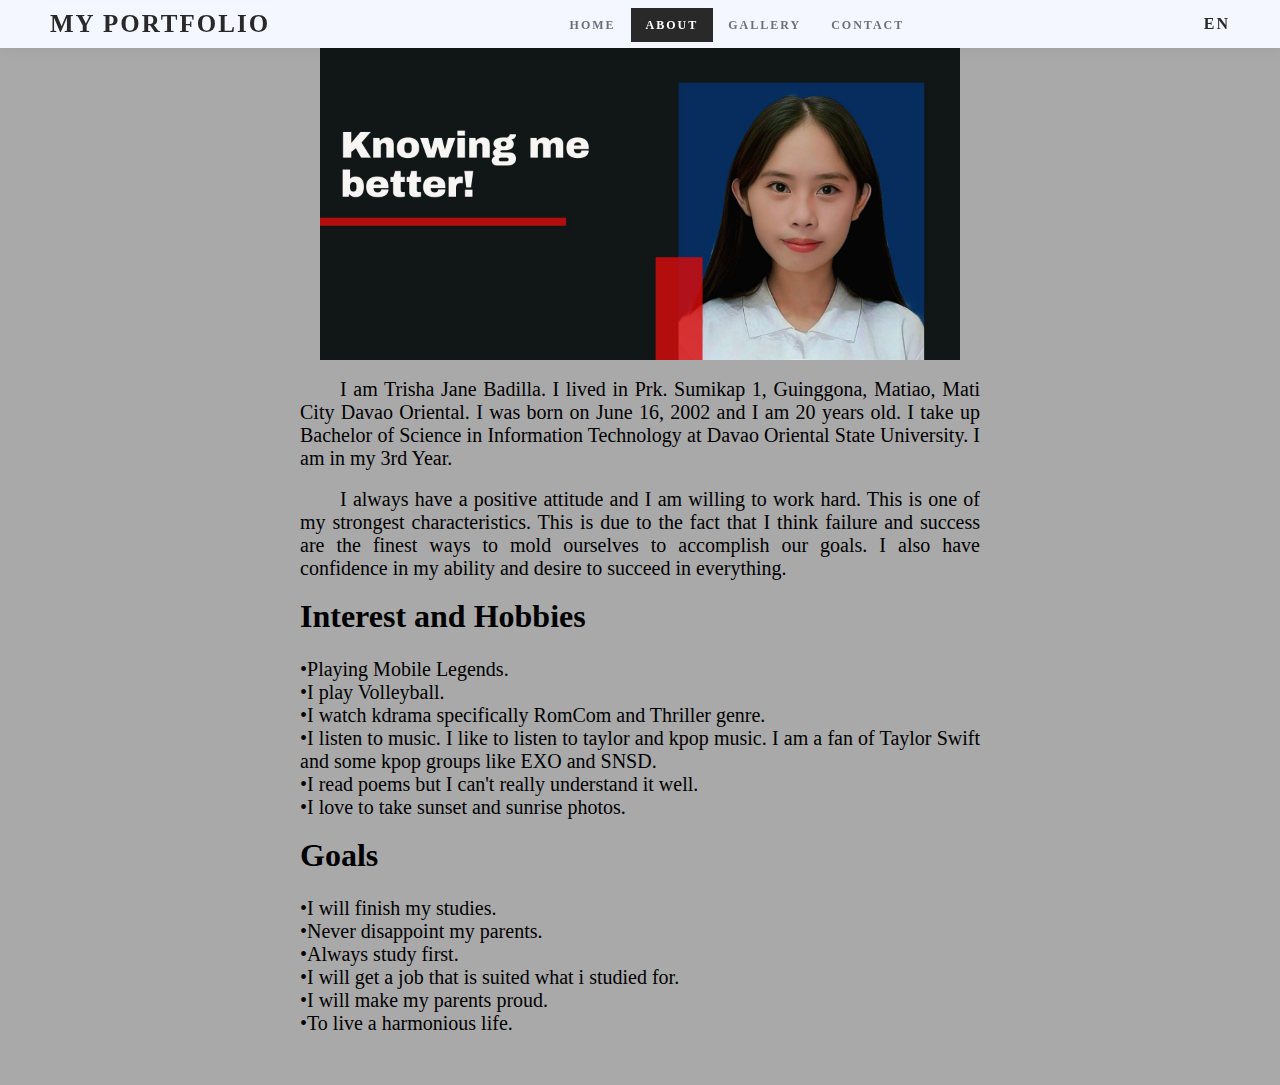
<file: about.html>
<!DOCTYPE html>
<html>
    <head>
        <title> About </title>
        <link rel="stylesheet" href="about.css">
<!--header-->
        <section>
        <nav>
         <a href="#" class="logo">MY PORTFOLIO</a>

        <div class="toggle"></div>
        <ul class="menu">
        	<li><a href="index.html">Home</a></li>       
            <li class="active"><a href="about.html" >About</a></li>
            <li><a href="gallery.html">Gallery</a></li> 
            <li><a href="contact.html">Contact</a></li>    

       </ul>

    	<a href="#" class="lang">En</a>
    	</nav>
		</section>
    </head>
    <section>
    <body style="background-color: darkgray">
    	<img src="pic7.jpg">
    	<br>
    	<p> I am Trisha Jane Badilla. I lived in Prk. Sumikap 1, Guinggona, Matiao, Mati City Davao Oriental. I was born on June 16, 2002 and I am 20 years old. I take up Bachelor of Science in Information Technology at Davao Oriental State University. I am in my 3rd Year. </p>
    	<br>
    	<p>I always have a positive attitude and I am willing to work hard. This is one of my strongest characteristics. This is due to the fact that I think failure and success are the finest ways to mold ourselves to accomplish our goals. I also have confidence in my ability and desire to succeed in everything.</p>
    	<br>
    	<h1> Interest and Hobbies </h1>
    	<p> <br>
    		•Playing Mobile Legends.<br>
    		•I play Volleyball.<br>
    		•I watch kdrama specifically RomCom and Thriller genre.<br>
    		•I listen to music. I like to listen to taylor and kpop music. I am a fan of Taylor Swift and some kpop groups like EXO and SNSD. <br>
    		•I read poems but I can't really understand it well.<br>
    		•I love to take sunset and sunrise photos.<br>
    	</p>
    	<br>
    	<h1>Goals</h1>
    	<p> <br>
    		•I will finish my studies.<br>
    		•Never disappoint my parents.<br>
    		•Always study first.<br>
    		•I will get a job that is suited what i studied for. <br>
    		•I will make my parents proud.<br>
    		•To live a harmonious life.<br>
    	</p>
    </body>
    <p style="margin-bottom: 50px;"></p>
    </section>

 </html>
</file>
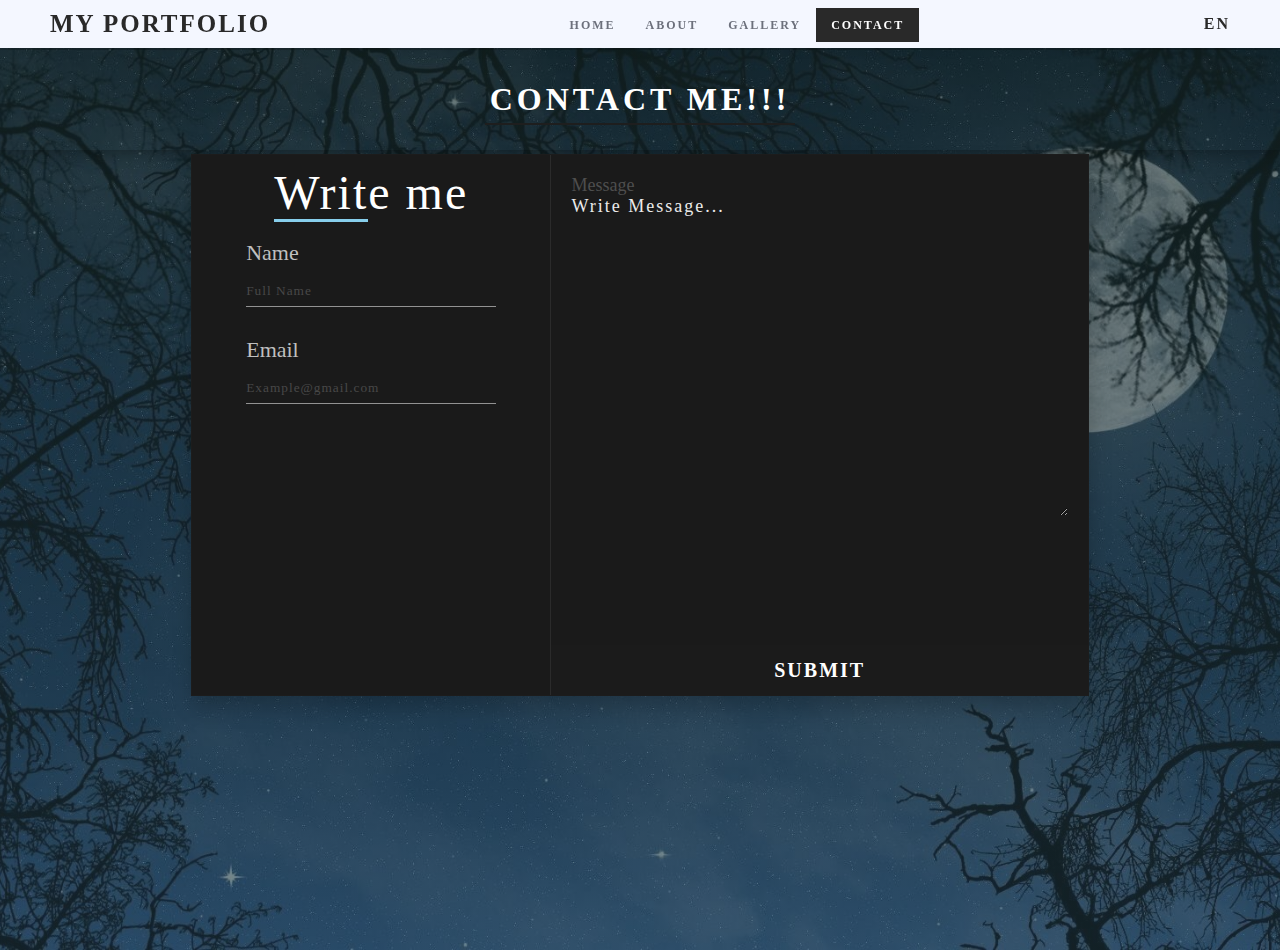
<file: contact.html>
<!DOCTYPE html>
<html>
    <head>
        <title>Contact</title>
        <link rel="stylesheet" href="contact.css">
<!--header-->
        <section>
        <nav>
         <a href="#" class="logo">MY PORTFOLIO</a>

        <div class="toggle"></div>
        <ul class="menu">
            <li><a href="index.html">Home</a></li>       
            <li><a href="about.html">About</a></li> 
            <li><a href="gallery.html">Gallery</a></li>    
            <li class="active"><a href="contact.html" >Contact</a></li>

       </ul>

        <a href="#" class="lang">En</a>
        </nav>
        </section>
     </head>

     <body class="body">
    <section id="contact-btn">
    <h1 class="c-b-heading" >CONTACT ME!!!</h1>
    </section>

    <section id="contact-form">
    <form>
    <div class="contact-left">
    <h1 class="c-l-heading"><font style="border-bottom: 3px solid skyblue;">Writ</font>e me</h1>

    <div class="f-name">
    	<font >Name</font>
    	<input type="text" placeholder="Full Name"/>
    </div>

    <div class="f-email">
    	<font >Email</font>
    	<input type="email" placeholder="Example@gmail.com"/>
    </div>
    </div>

    <div class="contact-right">
    <div class="message">
    	<font >Message</font>
    	<textarea name="message" rows="5" cols="20" placeholder="Write Message..."></textarea>
    </div>
    	<button>submit</button>
    </div>
        
    </form>
    </section>
     </body>

</html>
</file>
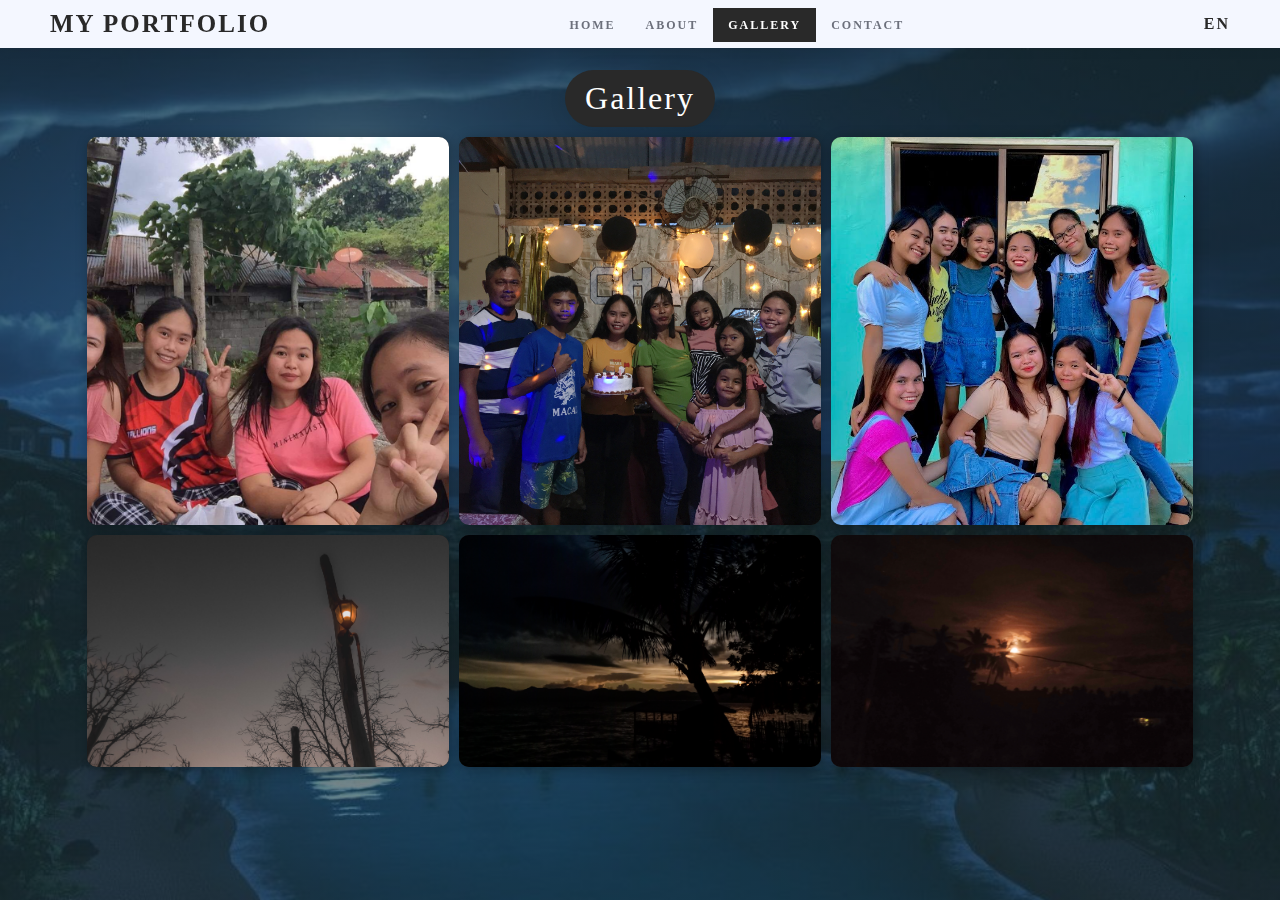
<file: gallery.html>
<!DOCTYPE html>
<html>
    <head>
        <title> Gallery </title>
        <link rel="stylesheet" href="gallery.css">
<!--header-->
        <section>
        <nav>
         <a href="#" class="logo">MY PORTFOLIO</a>

        <div class="toggle"></div>
        <ul class="menu">
        	<li><a href="index.html">Home</a></li>       
            <li><a href="about.html">About</a></li>
            <li class="active"><a href="gallery.html" >Gallery</a></li> 
            <li><a href="contact.html">Contact</a></li>    

       </ul>

    <a href="#" class="lang">En</a>
    </nav>
 </section>
    </head>

    <body class="body">
	<section id="gallery">

	<h1 class="p-headind">Gallery</h1>

	<div class="p-container">
	<div class="p-box">
	<div class="overlay-text">
	<h1>Friends</h1>
	<p>My ML best friends! :) </p>	
	</div>
	<img src="pic3.jpg">
	</div>

	<div class="p-box">
	<div class="overlay-text">
	<h1>Family</h1>
	<p>My 18th Birthday Celebration :) </p>	
	</div>
	<img src="pic2.JPG">
	</div>

	<div class="p-box">
	<div class="overlay-text">
	<h1>Friends</h1>
	<p>My Best of Friends! Kimchi :)</p>	
	</div>
	<img src="pic1.JPG">
	</div>

	<div class="p-box">
	<div class="overlay-text">
	<h1>Photography</h1>
	</div>
	<img src="pic4.jpg">
	</div>

	<div class="p-box">
	<div class="overlay-text">
	<h1>Photography</h1>
	</div>
	<img src="pic5.jpg">
	</div>

	<div class="p-box">
	<div class="overlay-text">
	<h1>Photography</h1>
	</div>
	<img src="pic6.jpg">
	</div>
		
	</div>
	</section>
  
    </body>

 </html>
</file>
<file: about.css>
*{
	margin:0 ;
	padding: 0;
    font-family: 'Zen Antique Soft', serif; 
}
ul{
    list-style:none;
}
a{
    text-decoration:none;
}
nav{
    display:flex;
    justify-content: space-between;
    align-items: center;
    text-transform: uppercase;
    font-weight: 600;
    letter-spacing: 2px;
    font-family: calibri;
    position: fixed;
    top: 0;
    left: 0;
    width:100%;
    box-sizing: border-box;
    padding: 10px 50px;
    background-color:#F4F7FF;
    box-shadow:2px 2px 12px rgba(0,0,0,0.05); 
    z-index: 1;
}
 
.menu{
    display: flex;
}
.menu li a{
    padding: 10px 15px;
    color:#6c707c;
    font-size: 12px;
    
}
.lang{
    color:#292929;
}
.logo{
    font-size: 25px;
    font-weight: bold;
    color:#292929;
    font-family:Poppins;
}
.toggle{
    display: none;
}
.active a,
.menu li a:hover{
    background-color:#292929;
    color:#FFF!important;
    font-weight: bold;
    transition: all ease 0.4s;
}
img {
  display: block;
  margin-left: auto;
  margin-right: auto;
  width: 50%;
}
p {
	font-family: 'Zen Antique Soft', serif; 
	font-size: 20px;
	color: white
	width: 100px;
	text-align: justify;
	text-indent: 40px;
	padding-left: 300px;
	padding-right: 300px;
	font-weight: 450;
}
h1 {
	font-family: 'Zen Antique Soft', serif; 
	color: white
	width: 100px;
	text-align: justify;
	padding-left: 300px;
	padding-right: 300px;
}
</file>
<file: contact.css>
*{
    margin:0 ;
    padding: 0;
    font-family: 'Zen Antique Soft', serif; 
}
ul{
    list-style:none;
}
a{
    text-decoration:none;
}
nav{
    display:flex;
    justify-content: space-between;
    align-items: center;
    text-transform: uppercase;
    font-weight: 600;
    letter-spacing: 2px;
    font-family: calibri;
    position: fixed;
    top: 0;
    left: 0;
    width:100%;
    box-sizing: border-box;
    padding: 10px 50px;
    background-color:#F4F7FF;
    box-shadow:2px 2px 12px rgba(0,0,0,0.05); 
    z-index: 1;
}
 
.menu{
    display: flex;
}
.menu li a{
    padding: 10px 15px;
    color:#6c707c;
    font-size: 12px;
    
}
.lang{
    color:#292929;
}
.logo{
    font-size: 25px;
    font-weight: bold;
    color:#292929;
    font-family:Poppins;
}
.toggle{
    display: none;
}
.active a,

.menu li a:hover{
    background-color:#292929;
    color:#FFF!important;
    font-weight: bold;
    transition: all ease 0.4s;
}
#contact-btn{
    width: 100%;
    display: flex;
    flex-direction: column;
    justify-content:center;
    align-items: center;
    height: 100px;
    margin: 50px 0px;
    box-sizing: border-box;
    box-shadow:2px 0px 20px rgba(0,0,0,0.4); 
}
.c-b-heading{
    font-size: 2rem;
    color:white;
    font-family: 'Zen Antique Soft', serif; ;
    margin: 10px;
    padding: 5px;
    letter-spacing: 4px;
    border-bottom: 2px solid #1E1E1E;
    
}
.body{
    min-height: 100vh;
    width: 100%;
    background-image: linear-gradient(rgba(24, 44, 43, 0.651),rgba(30, 54, 63, 0.596)),url(bg2.jpg);
    background-position: center;
    background-size: cover ;
    position: relative ;
}

#contact-btn button{
    color:#FFFFFF;
    font-size: 1rem;
    font-family: calibri;
    width:150px;
    height: 40px;
    margin: 10px;
    background-color: #1E1E1E;
    border: none;
    outline: none;
    box-shadow: 2px 5px 6px rgba(0,0,0,0.2);
}
#contact-btn button:hover{
    background-color: #17d1ac;
    color:#000000;
    transition: all ease 0.5s;
    font-weight: bold;
}
#contact-form{
    width: 100%;
    height: 50vh;
    display: flex;
    justify-content: center;
    align-items: center;
    
}
#contact-form form{
    display: flex;
    width: 70%;
    height: 60vh;
    background-color: #1A1A1A;
    box-shadow: 2px 12px 20px rgba(0,0,0,0.2);
    border: 1px solid rgba(255,255,255,0.01)
}
 
.contact-left{
    width: 40%;
    height: 100%;
    display: flex;
    flex-direction: column;
    align-items: center;
}
.contact-right{
    width: 60%;
    height: 100%;
    box-sizing: border-box;
    display: flex;
    flex-direction: column;
    justify-content: space-between;
    border-left: 1px solid rgba(255,255,255,0.08);
}
.contact-right button{
    width: 100%;
    height: 50px;
    background-color: #1B1B1B;
    font-weight: bold;
    outline: none;
    border: none;
    margin: 0px;
    color:white;
    font-size: 20px;
    text-transform: uppercase;
    letter-spacing: 2px;
 
}
.c-l-heading{
    font-family: calibri;
    color:#FFFFFF;
    font-size: 3rem;
    letter-spacing: 2px;
    font-weight: 400;
    margin: 10px;
    
}
.f-name,.f-email{
    display: flex;
    flex-direction: column;
    font-family: calibri;
    margin: 10px;
    
}
.f-name font,.f-email font{
    color:#BFBFBF;
    font-size: 22px;
}
.f-name input,.f-email input{
    height: 30px;
    width:250px;
    border: none;
    outline: none;
    background-color:transparent;
    border-bottom: 1px solid #929292;
    color:#FFFFFF;
    margin: 10px 0px;
}
.f-email input::placeholder,
.f-name input::placeholder{
    opacity: 0.5;
    letter-spacing: 1px;
}
.f-email input:focus,
.f-name input:focus{
    border-bottom: 1px solid #17d1ac;
    transition: all ease 0.5s;
}.message font{
    font-size: 18px;
    color:#4E4E4E;
    font-family: calibri;
    
}
.message{
    margin: 20px;
}
.contact-right textarea{
    width: 100% !important;
    height: 320px !important;
    border: none;
    outline: none;
    background-color:transparent;
    box-sizing: border-box;
    color:#EBEBEB;
    font-size: 16px;
}
.contact-right textarea::placeholder{
    color:#EBEBEB;
    font-size: 18px;
    letter-spacing: 2px;
    font-family: calibri;
}
.contact-right button:active{
    transform: scale(1.04);
    transition: all ease 0.1s;
}
.contact-right button
</file>
<file: gallery.css>
*{
	margin:0 ;
	padding: 0;
    font-family: 'Zen Antique Soft', serif; 
}
ul{
    list-style:none;
}
a{
    text-decoration:none;
}
nav{
    display:flex;
    justify-content: space-between;
    align-items: center;
    text-transform: uppercase;
    font-weight: 600;
    letter-spacing: 2px;
    font-family: calibri;
    position: fixed;
    top: 0;
    left: 0;
    width:100%;
    box-sizing: border-box;
    padding: 10px 50px;
    background-color:#F4F7FF;
    box-shadow:2px 2px 12px rgba(0,0,0,0.05); 
    z-index: 1;
}
 
.menu{
    display: flex;
}
.menu li a{
    padding: 10px 15px;
    color:#6c707c;
    font-size: 12px;
    
}
.lang{
    color:#292929;
}
.logo{
    font-size: 25px;
    font-weight: bold;
    color:#292929;
    font-family:Poppins;
}
.toggle{
    display: none;
}
.active a,
.menu li a:hover{
    background-color:#292929;
    color:#FFF!important;
    font-weight: bold;
    transition: all ease 0.4s;
}
#gallery{
	width:100%;
	box-sizing: border-box;
	font-family: 'Zen Antique Soft', serif; ;
	display: flex;
	flex-direction: column;
	align-items: center;
	justify-content: center;
	padding: 60px 2% 20px 2%;
}
 
.p-headind{
	font-family: 'Zen Antique Soft', serif; ;
	font-size: 2rem;
	text-align: center;
	color:#FFFFFF;
	font-weight: 400;
	padding: 10px 20px;
	background-color: #292929;
	letter-spacing: 2px;
	border-radius: 100px;
	box-shadow: 2px 2px 20px rgba(0,0,0,0.1);
	margin: 10px;
	
}
.body{
    min-height: 100vh;
    width: 100%;
    background-image: linear-gradient(rgba(24, 44, 43, 0.651),rgba(30, 54, 63, 0.596)),url(bg3.jpg);
    background-position: center;
    background-size: cover ;
    position: relative ;
}
.p-box{
 
	background-color: #1F1F1F;
	overflow: hidden;
	border-radius: 10px;
	box-shadow: 2px 2px 13px rgba(0,0,0,0.3);
	position: relative;
 
}
.p-box img{
 
width: 100%;
	height: 100%;
	object-fit: cover;
}
.p-container{
	width: 90%;
	height:70vh;
	display:grid;
	grid-template-columns:1fr 1fr 1fr;
	grid-template-rows: auto auto;
	grid-gap: 10px;
}
.overlay-text{
	font-family: calibri;
	position: absolute;
	left: 0;
	top: 0;
	width: 100%;
	height: 100%;
	display: flex;
	justify-content: center;
	align-items: center;
	flex-direction: column;
	background-color: skyblue;
	display:none;
	
}
.overlay-text h1,p{
	color: #FFFFFF;
}
.overlay-text h1{
	font-size: 2.2rem;
	margin: 0px;
	padding: 0px;
	letter-spacing: 2px;
	
}
.overlay-text p{
	font-size: 1.2rem;
	margin: 0px;
 
 
}
.p-box:hover .overlay-text{
	display: flex;
	
}
</file>
